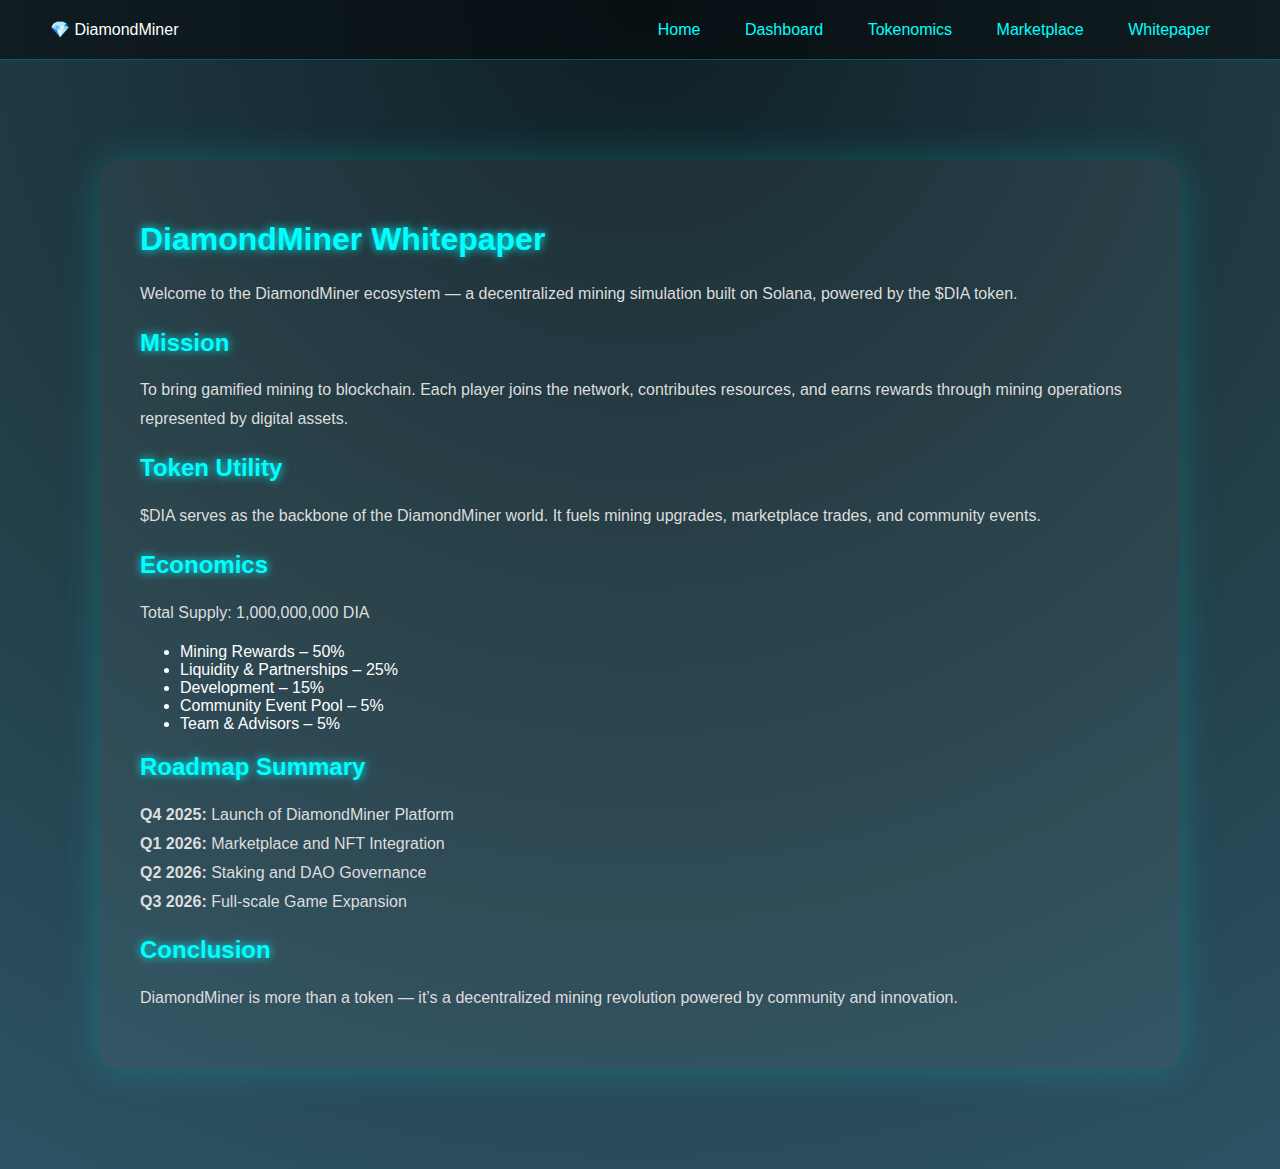
<file: whitepaper.html>
<!DOCTYPE html>
<html lang="en">
<head>
  <meta charset="UTF-8" />
  <meta name="viewport" content="width=device-width, initial-scale=1.0" />
  <title>DiamondMiner | Whitepaper</title>
  <style>
    body {
      margin: 0;
      font-family: 'Poppins', sans-serif;
      background: radial-gradient(circle at top, #0f2027, #203a43, #2c5364);
      color: #fff;
      overflow-x: hidden;
    }
    nav {
      display: flex;
      justify-content: space-between;
      align-items: center;
      padding: 20px 50px;
      background: rgba(0, 0, 0, 0.5);
      border-bottom: 1px solid rgba(0, 255, 255, 0.3);
    }
    nav a {
      color: #00ffff;
      text-decoration: none;
      margin: 0 20px;
      font-weight: 500;
      transition: 0.3s;
    }
    nav a:hover {
      color: #fff;
      text-shadow: 0 0 10px #00ffff;
    }
    .container {
      max-width: 1000px;
      margin: 100px auto;
      padding: 40px;
      background: rgba(255, 255, 255, 0.05);
      border-radius: 20px;
      box-shadow: 0 0 40px rgba(0, 255, 255, 0.2);
    }
    h1, h2 {
      color: #00ffff;
      text-shadow: 0 0 10px #00ffff;
    }
    p {
      line-height: 1.8;
      color: #ddd;
    }
  </style>
</head>
<body>
  <nav>
    <div class="logo">💎 DiamondMiner</div>
    <div class="links">
      <a href="index.html">Home</a>
      <a href="dashboard.html">Dashboard</a>
      <a href="tokenomics.html">Tokenomics</a>
      <a href="marketplace.html">Marketplace</a>
      <a href="whitepaper.html">Whitepaper</a>
    </div>
  </nav>

  <div class="container">
    <h1>DiamondMiner Whitepaper</h1>
    <p>Welcome to the DiamondMiner ecosystem — a decentralized mining simulation built on Solana, powered by the $DIA token.</p>

    <h2>Mission</h2>
    <p>To bring gamified mining to blockchain. Each player joins the network, contributes resources, and earns rewards through mining operations represented by digital assets.</p>

    <h2>Token Utility</h2>
    <p>$DIA serves as the backbone of the DiamondMiner world. It fuels mining upgrades, marketplace trades, and community events.</p>

    <h2>Economics</h2>
    <p>Total Supply: 1,000,000,000 DIA</p>
    <ul>
      <li>Mining Rewards – 50%</li>
      <li>Liquidity & Partnerships – 25%</li>
      <li>Development – 15%</li>
      <li>Community Event Pool – 5%</li>
      <li>Team & Advisors – 5%</li>
    </ul>

    <h2>Roadmap Summary</h2>
    <p>
      <strong>Q4 2025:</strong> Launch of DiamondMiner Platform<br>
      <strong>Q1 2026:</strong> Marketplace and NFT Integration<br>
      <strong>Q2 2026:</strong> Staking and DAO Governance<br>
      <strong>Q3 2026:</strong> Full-scale Game Expansion
    </p>

    <h2>Conclusion</h2>
    <p>DiamondMiner is more than a token — it’s a decentralized mining revolution powered by community and innovation.</p>
  </div>
</body>
</html>
</file>
